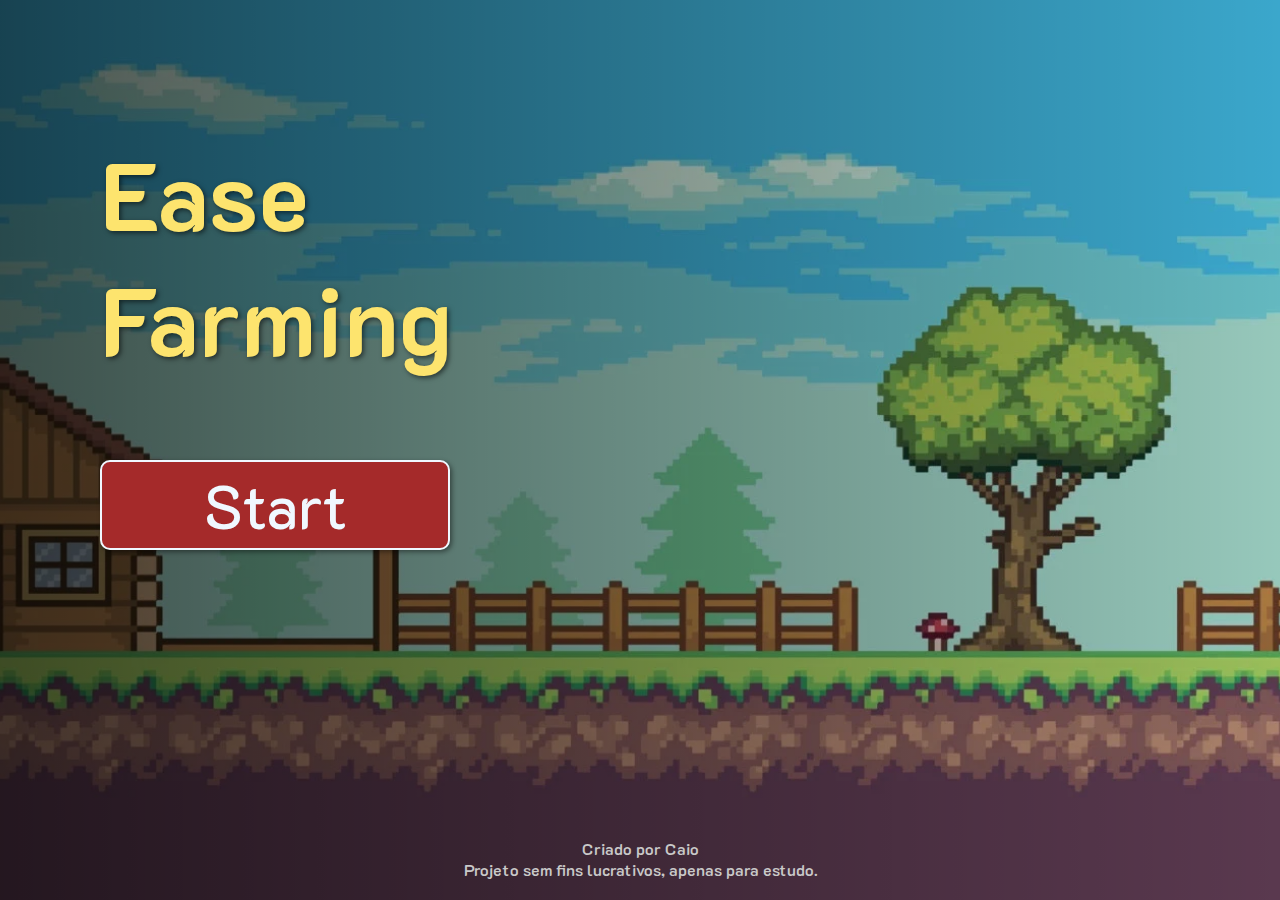
<file: index.html>
<!DOCTYPE html>
<html lang="pt-BR">
<head>
    <meta charset="UTF-8">
    <meta name="viewport" content="width=device-width, initial-scale=1.0">

    <link rel="preconnect" href="https://fonts.googleapis.com">
    <link rel="preconnect" href="https://fonts.gstatic.com" crossorigin>
    <link href="https://fonts.googleapis.com/css2?family=K2D:ital,wght@0,100;0,200;0,300;0,400;0,500;0,600;0,700;0,800;1,100;1,200;1,300;1,400;1,500;1,600;1,700;1,800&display=swap" rel="stylesheet">

    <link rel="stylesheet" href="styles/index.css">

    <link rel="shortcut icon" href="assets/favicon.png" type="image/png">

    <title>Ease Farming Menu</title>
</head>
<body>
    <div class="bg-menu">
        <section class="container-menu">
            <div class="title">
                <h1>Ease</h1>
                <h1>Farming</h1>
            </div>
            <div class="start">
                <button id="start-btn">
                    <a href="gameScreen.html">
                        <p>Start</p>
                    </a>
                </button>
            </div>
        </section>
        <footer>
            <p>Criado por Caio</p>
            <p>Projeto sem fins lucrativos, apenas para estudo.</p>
        </footer>
    </div>
    
</body>
</html>
</file>
<file: styles/index.css>
@keyframes spin {
    to {
        transform: rotate(0deg);
    }
    from {
        transform: rotate(360deg);
    }
}

@keyframes appear-button {
    0% {
        scale: 0%;
    }
    80% {
        scale: 120%;
    }
    100% {
        scale: 100%;
    }
}

/* @keyframes desapper-load-spin {
    to {
        display: block;
    }
    from {
        display: none;
    }
} */

* {
    margin: 0;
    padding: 0;
    box-sizing: border-box;
}

body {
    width: 100%;
    height: 100vh;

    font-family: "K2D", sans-serif;
}

a {
    text-decoration: none;
}

.bg-menu {
    width: 100%;
    height: 100vh;

    position: relative;

    background-image: linear-gradient(to left, rgba(0, 0, 0, 0.082), rgba(0, 0, 0, 0.634)), url(../assets/wallpaper-menu.webp);
    background-size: cover;
    background-repeat: no-repeat;
    background-position: bottom center;
}

.container-menu {
    width: 100%;
    height: 100vh;

    padding: 50px 100px;

    display: flex;
    flex-direction: column;
    align-items: start;
}

.title {
    margin: 80px 0;
}

.container-menu h1 {
    margin: auto;

    font-size: 96px;
    color: #FDE46E;
    text-shadow: 2px 2px 5px rgba(0, 0, 0, 0.539);
}

.start {
    display: flex;
    flex-direction: column;
    align-items: start;

    width: 100%;
    height: 100vh;
}

button {
    width: 350px;
    height: 90px;

    border-radius: 10px;
    border: 2px solid aliceblue;
    box-shadow: 2px 2px 5px rgba(0, 0, 0, 0.433);

    background-color: brown;
}


.start button p {
    font-family: "K2D", sans-serif;
    font-size: 60px;
    font-weight: 500;
    font-style: normal;
    color: aliceblue;
}

.start button:hover {
    background-color: rgb(235, 35, 35);
}

footer {
    position: absolute;
    bottom: 0;
    left: 50%;
    transform: translateX(-50%);

    text-align: center;
    font-weight: 600;
    color: rgb(201, 201, 201);

    padding: 20px;
}


@media screen and (max-width: 1000px) {
    .container-menu h1 {
        font-size: 40px;
    }

    .title {
        margin: 0;
    }

    button {
        width: 100%;
        height: 80px;
    }

    .start button p {
        font-size: 36px;
    }

    .container-menu {
        display: flex;
        flex-direction: column;
        align-items: center;
        justify-content: space-evenly;
    }

    .start {
        height: auto;
    }
}
</file>
